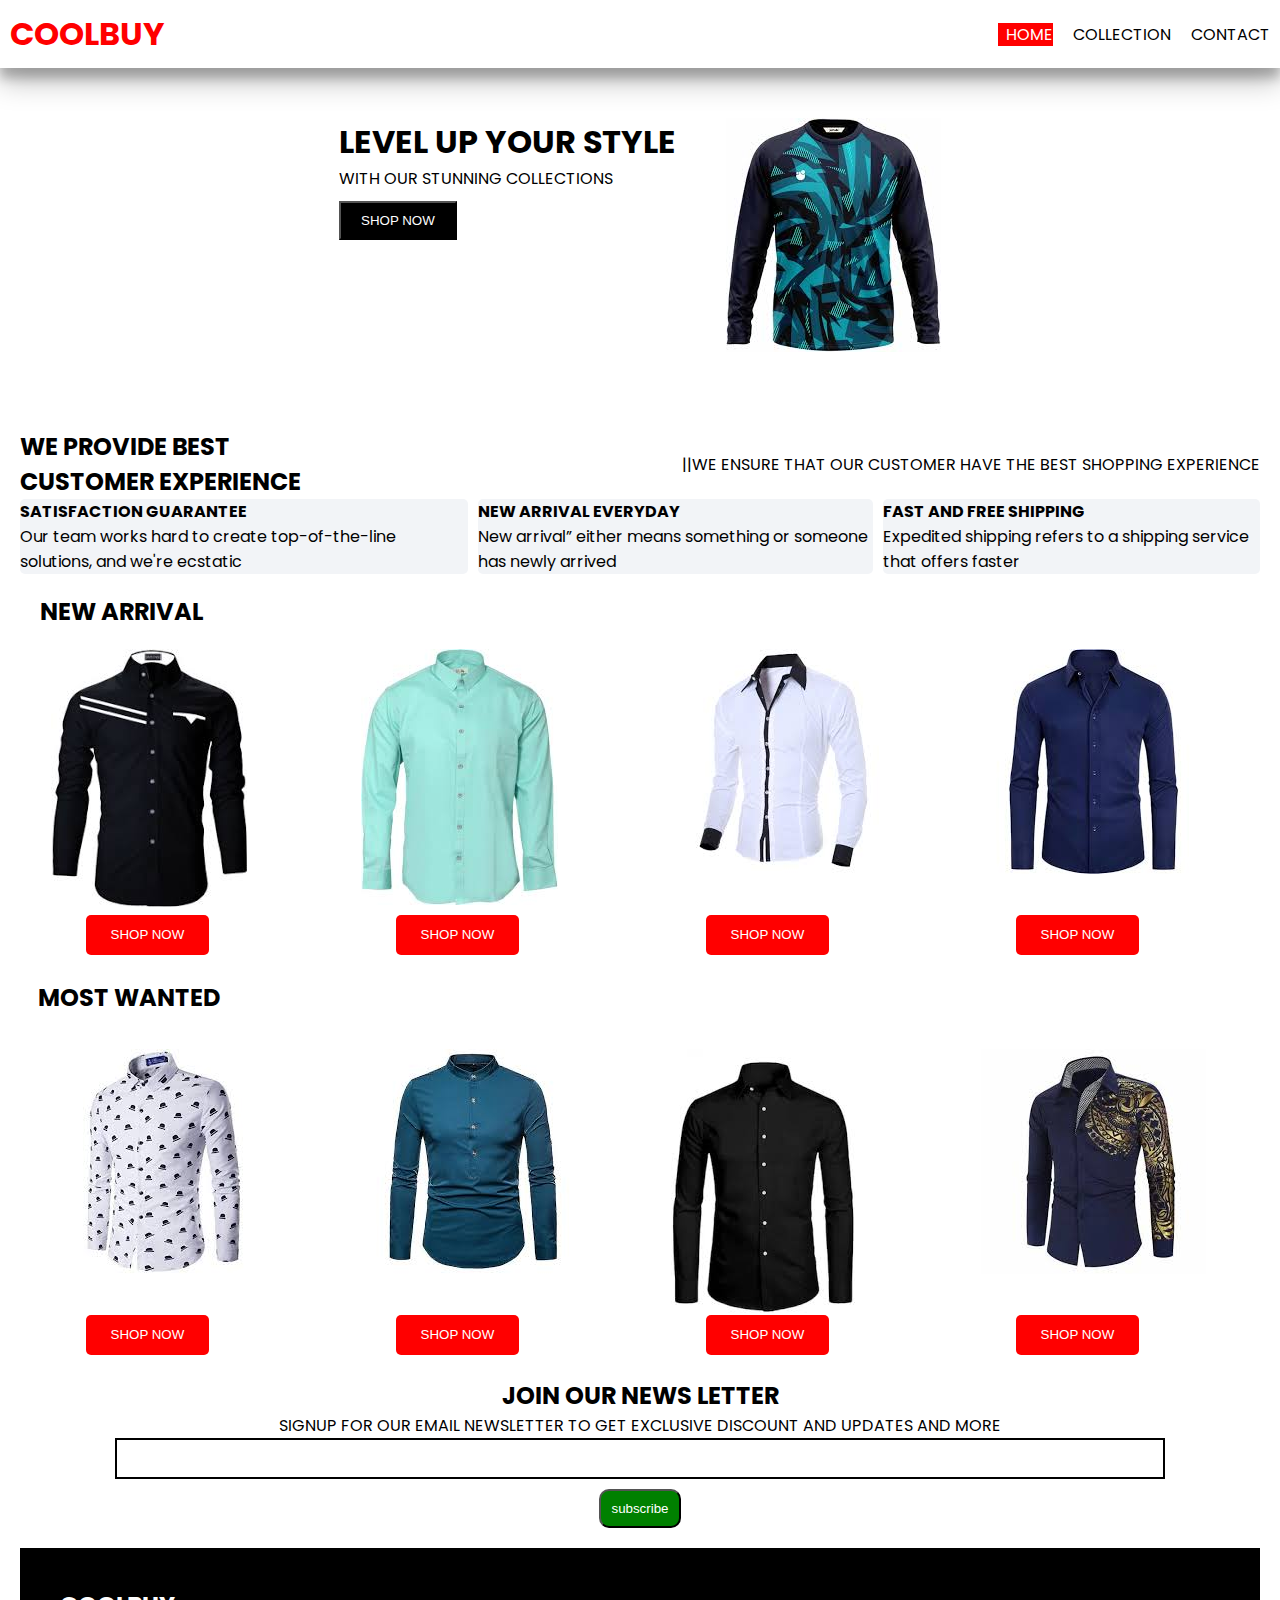
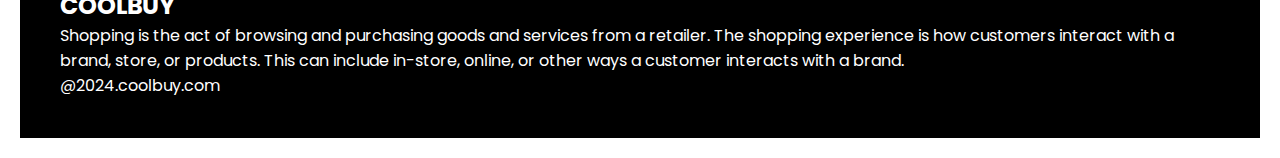
<file: index.html>
<!DOCTYPE html>
<html lang="en">
<head>
    <meta charset="UTF-8">
    <meta name="viewport" content="width=device-width, initial-scale=1.0">
    <title>coolbuy/home</title>
    <link rel="preconnect" href="https://fonts.googleapis.com">
    <link rel="preconnect" href="https://fonts.gstatic.com" crossorigin>
    <link href="https://fonts.googleapis.com/css2?family=Poppins:ital,wght@0,100;0,200;0,300;0,400;0,500;0,600;0,700;0,800;0,900;1,100;1,200;1,300;1,400;1,500;1,600;1,700;1,800;1,900&display=swap" rel="stylesheet">
    <link rel="stylesheet" href="./index.css">
    <link rel="stylesheet" href="https://cdnjs.cloudflare.com/ajax/libs/font-awesome/6.6.0/css/all.min.css" integrity="sha512-Kc323vGBEqzTmouAECnVceyQqyqdsSiqLQISBL29aUW4U/M7pSPA/gEUZQqv1cwx4OnYxTxve5UMg5GT6L4JJg==" crossorigin="anonymous" referrerpolicy="no-referrer" />
</head>
<body>
    <nav class="navbar">
        <h1 style="color: red;">COOLBUY<i class="fa-solid fa-cart-shopping" style="color: black;"></i></h1>

       <div class="navlinks">
        <p class="navlink"><a href="./index.html" style="background-color: red; color: white;"><i class="fa-solid fa-house" ></i>&nbsp;&nbsp;HOME</a></p>
        <p class="navlink"><a href="./collection.html" sty>COLLECTION</a></p>
        <p class="navlink"><a href="./contact.html">CONTACT</a></p>
       </div>
       
       <div class="navbar-menu-toggle">
        <i class="fa-solid fa-bars" id="toggle"></i>
       </div>
    </nav>
    <!-- side nav bar -->
    <div class="sidenavbar" id="sidebar">
        <p style="text-align: end;">
        <i class="fa-solid fa-xmark" id="cancel"></i>
        </p>
        <div class="sidenavlinks">
            <p class="sidenavlink"><a href="./index.html">HOME</a></p>
            <p class="sidenavlink"><a href="./collection.html">COLLECTION</a></p>
            <p class="sidenavlink"><a href="contact.html">CONTACT</a></p>
        </div>
    </div>
    <!-- header -->
     <div class="header">
        <div>
        <h1>LEVEL UP YOUR STYLE</h1>
        <p>WITH OUR STUNNING COLLECTIONS</p>
        <button class="header-button">SHOP NOW</button>
        </div>
    
    <div>
        <img src="./shirt.jpeg" alt="" class="header-image">
    </div>
     </div>
     <!-- service -->
      <div class="service">
        <div class="service-container-1">
            <div>
                <h2>WE PROVIDE BEST</h2>
                <h2>CUSTOMER EXPERIENCE</h2>
            </div>
            <div>
                <p>||WE ENSURE THAT OUR CUSTOMER HAVE THE BEST SHOPPING EXPERIENCE</p>
            </div>

        </div>
        <div class="service-container-2">
            <div>
                <i class="fa-regular fa-face-smile"></i>
                <h4>SATISFACTION GUARANTEE</h4>
                <P>Our team works hard to create top-of-the-line solutions, and we're ecstatic </P>
            </div>
            <div>
                <i class="fa-regular fa-face-smile"></i>
                <h4>NEW ARRIVAL EVERYDAY</h4>
                <P>New arrival” either means something or someone has newly arrived</P>
            </div>
            <div>
                <i class="fa-regular fa-face-smile"></i>
                <h4>FAST AND FREE SHIPPING</h4>
                <P> Expedited shipping refers to a shipping service that offers faster </P>
            </div>

        </div>

      
      <!-- new arrival -->
      
       
       <div>
       <h2 style="padding: 20px;">NEW ARRIVAL</h2>
       </div>
    
<div class="new-arrival">
    <div class="new-arrival-container">
        <img src="./shirt2.jpeg">
        <button>SHOP NOW<i class="fa-solid fa-arrow-right"></i></button>
     </div>
      <div class="new-arrival-container">
        <img src="./shirt3.jpeg">
        <button>SHOP NOW<i class="fa-solid fa-arrow-right"></i></button>
      </div>
      <div class="new-arrival-container">
        <img src="./shirt4.jpeg">
        <button>SHOP NOW<i class="fa-solid fa-arrow-right"></i></button>
      </div>
      <div class="new-arrival-container">
        <img src="./shirt5.jpeg">
        <button>SHOP NOW<i class="fa-solid fa-arrow-right"></i></button>
      </div>
</div>    
<!-- most wanted -->
<div>
    <h2 style="padding: 50px; position: relative;left: -2rem; top: 1rem;">MOST WANTED</h2>
    </div>
 
<div class="new-arrival">
 <div class="new-arrival-container">
     <img src="./st1.jpeg">
     <button>SHOP NOW<i class="fa-solid fa-arrow-right"></i></button>
  </div>
   <div class="new-arrival-container">
     <img src="./st2.jpeg">
     <button>SHOP NOW<i class="fa-solid fa-arrow-right"></i></button>
   </div>
   <div class="new-arrival-container">
     <img src="./st3.jpeg">
     <button>SHOP NOW<i class="fa-solid fa-arrow-right"></i></button>
   </div>
   <div class="new-arrival-container">
     <img src="./st4.jpeg">
     <button>SHOP NOW<i class="fa-solid fa-arrow-right"></i></button>
   </div>
</div> 

<!-- news -->
 <div class="news">
    <h2>JOIN OUR NEWS LETTER</h2>
    <P>SIGNUP FOR OUR EMAIL NEWSLETTER TO GET EXCLUSIVE DISCOUNT AND UPDATES AND MORE</P>
    <div>
        <input type="text" name="" id="" class="search">
    </div>
    <div>
        <button>subscribe</button>
    </div>
 </div>

 <!-- footer -->
  
 
 <div class="footer">
    <div class="footer-container">

       
        <div class="footer-box-1">
        
            <h2 class="headingtext">COOLBUY</h2>
            <p>Shopping is the act of browsing and purchasing goods and services from a retailer. The shopping experience is how customers interact with a brand, store, or products. This can include in-store, online, or other ways a customer interacts with a brand. 
            </p>
            <div class="footer-icons">
                <i class="fa-brands fa-facebook"></i>
                <i class="fa-brands fa-instagram"></i>
                <i class="fa-brands fa-twitter"></i>
            </div>
            <p>@2024.coolbuy.com</p>

        </div>
    </div>

 </div>


        

    
</body>
<script src="./index.js"></script>
</html>
</file>
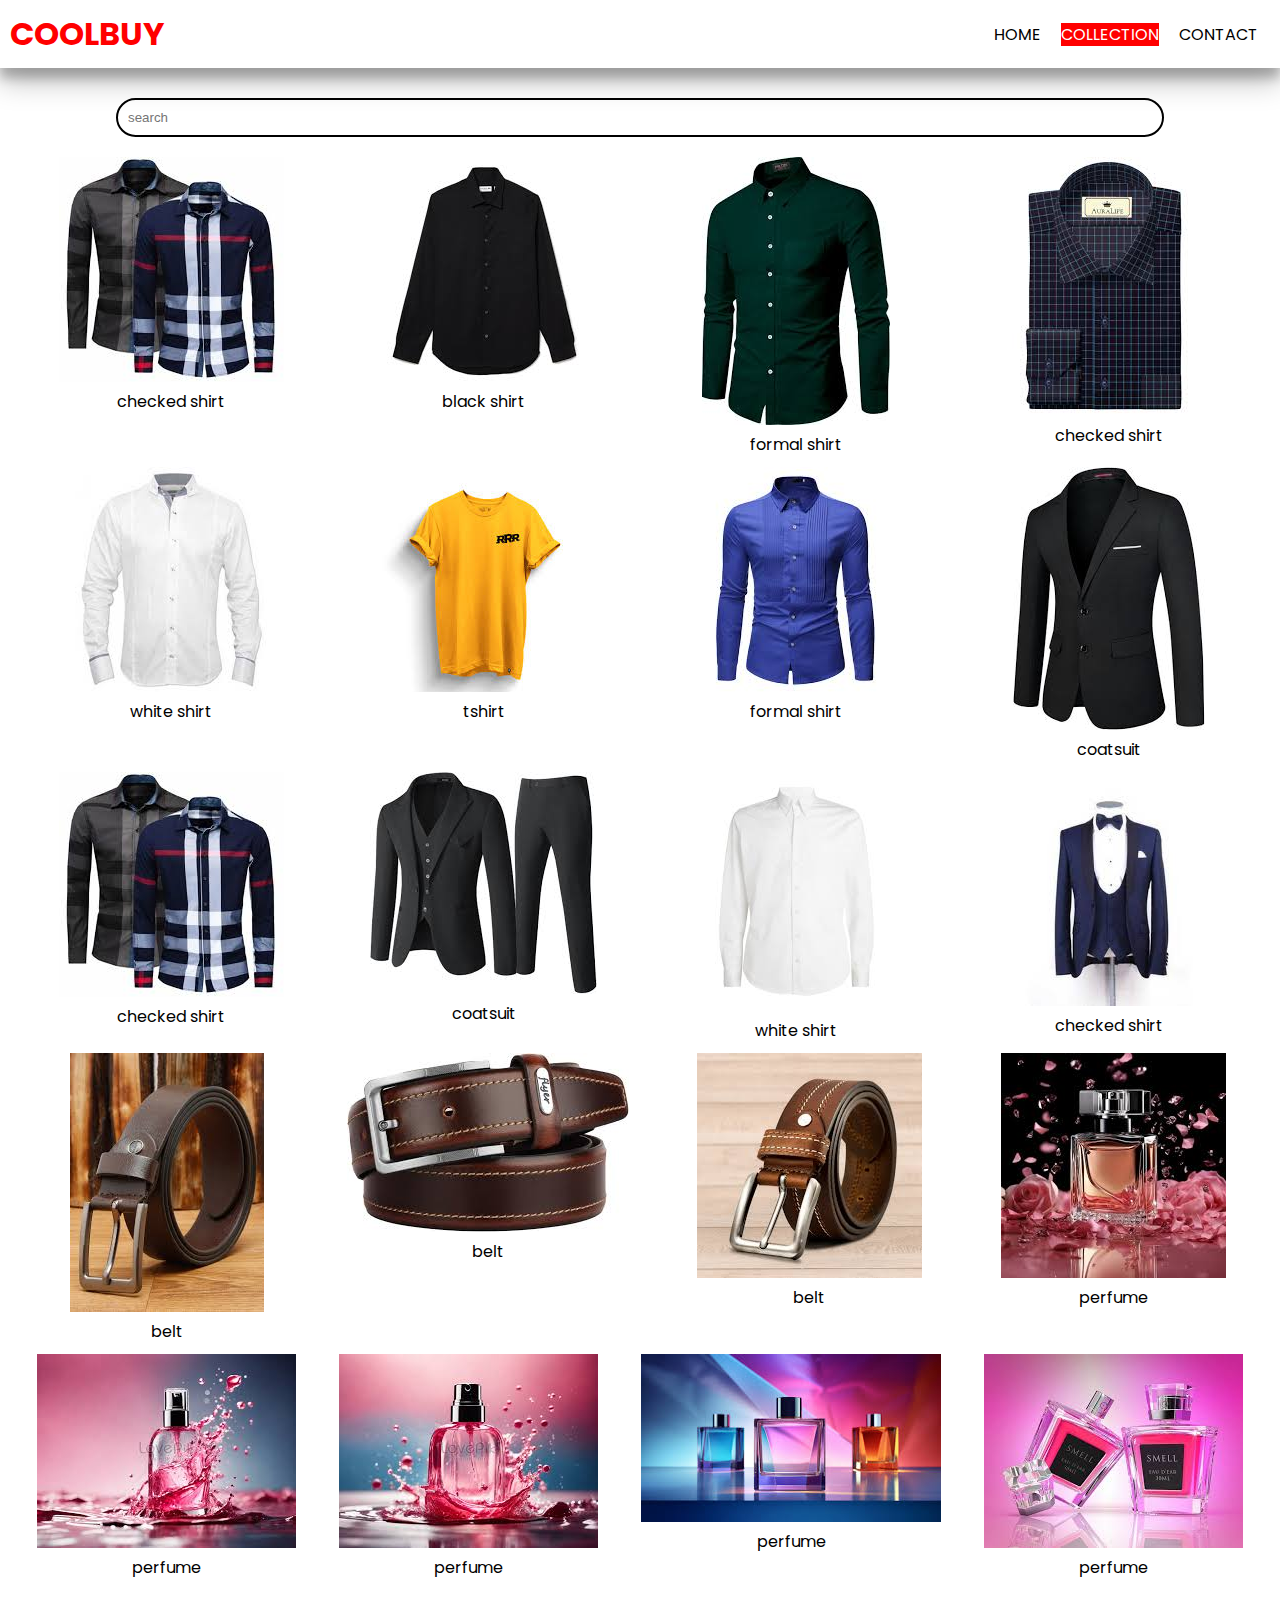
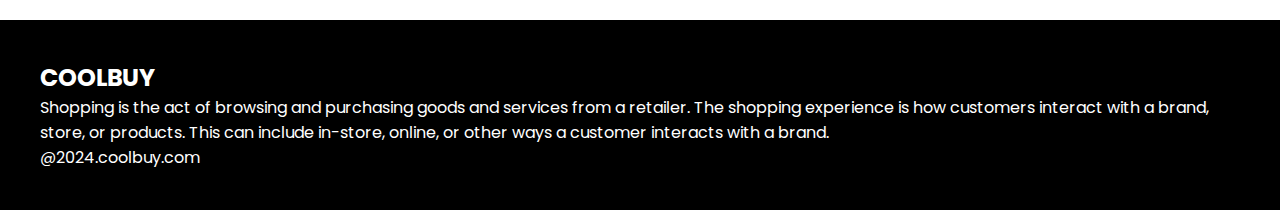
<file: collection.html>
<!DOCTYPE html>
<html lang="en">
<head>
    <meta charset="UTF-8">
    <meta name="viewport" content="width=device-width, initial-scale=1.0">
    <title>coolbuy/collection</title>
    <link rel="preconnect" href="https://fonts.googleapis.com">
    <link rel="preconnect" href="https://fonts.gstatic.com" crossorigin>
    <link href="https://fonts.googleapis.com/css2?family=Poppins:ital,wght@0,100;0,200;0,300;0,400;0,500;0,600;0,700;0,800;0,900;1,100;1,200;1,300;1,400;1,500;1,600;1,700;1,800;1,900&display=swap" rel="stylesheet">
    <link rel="stylesheet" href="./index.css">
    <link rel="stylesheet" href="https://cdnjs.cloudflare.com/ajax/libs/font-awesome/6.6.0/css/all.min.css" integrity="sha512-Kc323vGBEqzTmouAECnVceyQqyqdsSiqLQISBL29aUW4U/M7pSPA/gEUZQqv1cwx4OnYxTxve5UMg5GT6L4JJg==" crossorigin="anonymous" referrerpolicy="no-referrer" />
</head>
<body>
    <nav class="navbar">
        <h1 style="color: red;">COOLBUY<i class="fa-solid fa-cart-shopping" style="color: black;"></i></h1>
        

       <div class="navlinks">
        <p class="navlink"><a href="./index.html"><i class="fa-solid fa-house"></i>&nbsp;&nbsp;HOME</a></p>
        <p class="navlink"><a href="./collection.html"  style="background-color: red; color: white;">COLLECTION</a></p>
        <p class="navlink"><a href="./contact.html">CONTACT &nbsp;&nbsp;<i class="fa-solid fa-envelope"></i></a></p>
       </div>
       
       <div class="navbar-menu-toggle">
        <i class="fa-solid fa-bars" id="toggle"></i>
       </div>
    </nav>
    <!-- side nav bar -->
    <div class="sidenavbar" id="sidebar">
        <p style="text-align: end;">
        <i class="fa-solid fa-xmark" id="cancel"></i>
        </p>
        <div class="sidenavlinks">
            <p class="sidenavlink"><a href="./index.html">HOME</a></p>
            <p class="sidenavlink"><a href="./collection.html">COLLECTION</a></p>
            <p class="sidenavlink"><a href="./contact.html">CONTACT</a></p>
        </div>
    </div>

    <!-- product -->
     <div class="product-section">
        <form class="product-search">
            <input type="text" id="search" placeholder="search">
            <i class="fa-solid fa-magnifying-glass"></i>
        </form>
     </div>

     <div class="product" id="product">
        <div class="product-box">
            <img src="./shirt6.jpeg">
            <p>checked shirt</p>
        </div>
        <div class="product-box">
            <img src="./black shirt.jpeg">
            <p>black shirt</p>
        </div>
        <div class="product-box">
            <img src="./fo4.jpeg">
            <p>formal shirt</p>
        </div>
        <div class="product-box">
            <img src="./checked 2.jpeg">
            <p>checked shirt</p>
        </div>
        <div class="product-box">
            <img src="./white.jpeg">
            <p>white shirt</p>
        </div>
        <div class="product-box">
            <img src="./tshirt.jpeg">
            <p>tshirt</p>
        </div>
        <div class="product-box">
            <img src="./for1.jpeg">
            <p>formal shirt</p>
        </div>
        <div class="product-box">
            <img src="./coat.jpeg">
            <p>coatsuit</p>
        </div>
        <div class="product-box">
            <img src="./shirt6.jpeg">
            <p>checked shirt</p>
        </div>
        <div class="product-box">
            <img src="./coatsuit.jpeg">
            <p>coatsuit</p>
        </div>
        <div class="product-box">
            <img src="./for2.jpeg">
            <p>white shirt</p>
        </div>
        <div class="product-box">
            <img src="./coo.jpeg">
            <p>checked shirt</p>
        </div>
        <div class="product-box">
            <img src="./belt.jpeg">
            <p>belt</p>
        </div>
        <div class="product-box">
            <img src="./belt2.jpeg">
            <p>belt</p>
        </div>
        <div class="product-box">
            <img src="./belt3.jpeg">
            <p>belt</p>
        </div>
        <div class="product-box">
            <img src="./per1.jpeg">
            <p>perfume</p>
        </div>
        <div class="product-box">
            <img src="./pur2.jpeg">
            <p>perfume</p>
        </div>
        <div class="product-box">
            <img src="./pur3.jpeg">
            <p>perfume</p>
        </div>
        <div class="product-box">
            <img src="./pur4.jpeg">
            <p>perfume</p>
        </div>
        <div class="product-box">
            <img src="./pur5.jpeg">
            <p>perfume</p>
        </div>
        








     </div>
   


 <!-- footer -->
  
 
 <div class="footer">
    <div class="footer-container">

       
        <div class="footer-box-1">
        
            <h2 class="headingtext">COOLBUY</h2>
            <p>Shopping is the act of browsing and purchasing goods and services from a retailer. The shopping experience is how customers interact with a brand, store, or products. This can include in-store, online, or other ways a customer interacts with a brand. 
            </p>
            <div class="footer-icons">
                <i class="fa-brands fa-facebook"></i>
                <i class="fa-brands fa-instagram"></i>
                <i class="fa-brands fa-twitter"></i>
            </div>
            <p>@2024.coolbuy.com</p>

        </div>
    </div>

 </div>


        

    
</body>
<script src="./collection.js"></script>
<script src="./index.js"></script>
</html>
</file>
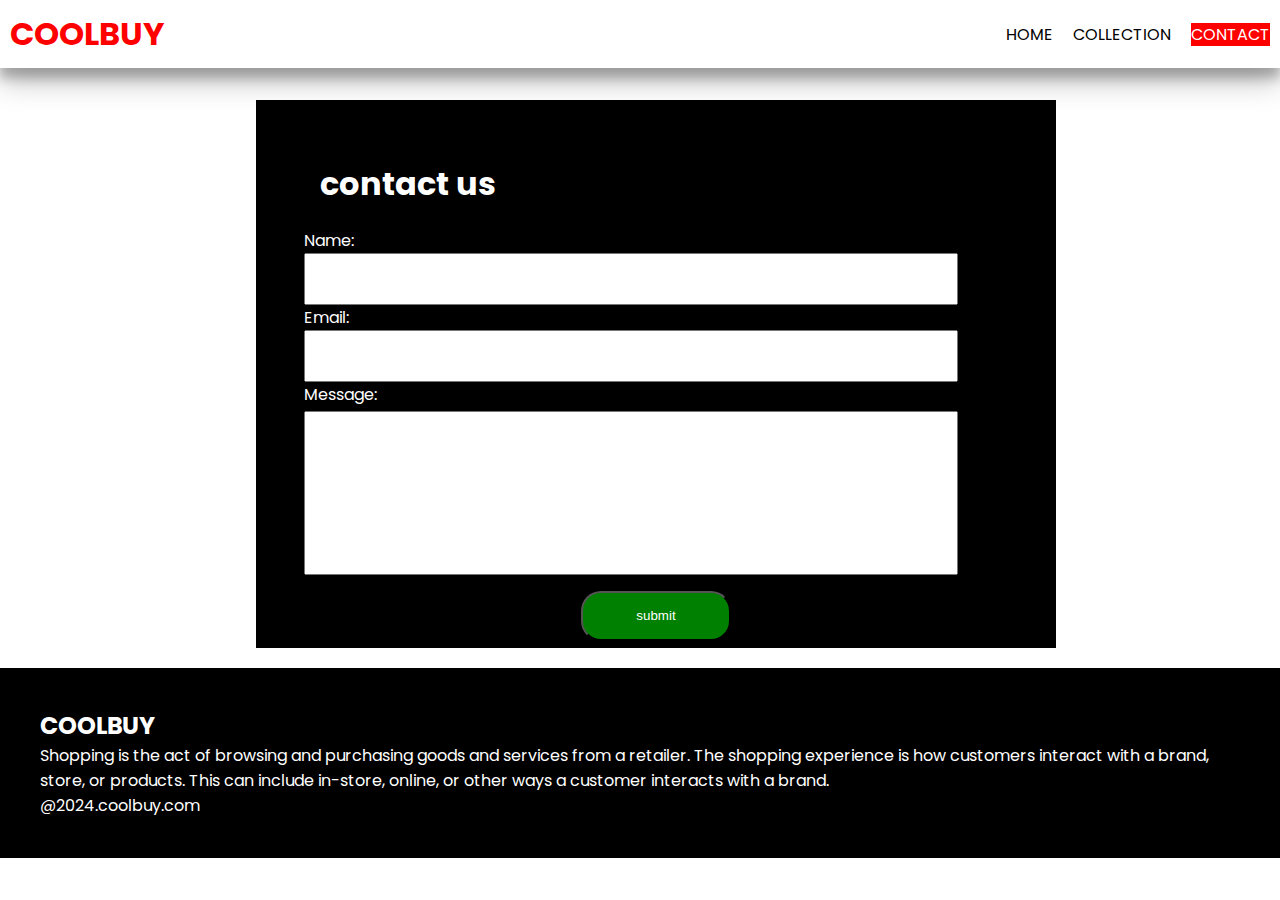
<file: contact.html>
<!DOCTYPE html>
<html lang="en">
<head>
    <meta charset="UTF-8">
    <meta name="viewport" content="width=device-width, initial-scale=1.0">
    <title>coolbuy/contact</title>
    <link rel="preconnect" href="https://fonts.googleapis.com">
    <link rel="preconnect" href="https://fonts.gstatic.com" crossorigin>
    <link href="https://fonts.googleapis.com/css2?family=Poppins:ital,wght@0,100;0,200;0,300;0,400;0,500;0,600;0,700;0,800;0,900;1,100;1,200;1,300;1,400;1,500;1,600;1,700;1,800;1,900&display=swap" rel="stylesheet">
    <link rel="stylesheet" href="./index.css">
    <link rel="stylesheet" href="https://cdnjs.cloudflare.com/ajax/libs/font-awesome/6.6.0/css/all.min.css" integrity="sha512-Kc323vGBEqzTmouAECnVceyQqyqdsSiqLQISBL29aUW4U/M7pSPA/gEUZQqv1cwx4OnYxTxve5UMg5GT6L4JJg==" crossorigin="anonymous" referrerpolicy="no-referrer" />
    <link rel="stylesheet" href="./contact.css">
</head>
<body >
    <nav class="navbar">
        <h1 style="color: red;">COOLBUY<i class="fa-solid fa-cart-shopping" style="color: black;"></i></h1>

       <div class="navlinks">
        <p class="navlink"><a href="./index.html">HOME</a></p>
        <p class="navlink"><a href="./collection.html">COLLECTION</a></p>
        <p class="navlink"><a href="./contact.html" style="background-color: red; color: white;">CONTACT</a></p>
       </div>
       
       <div class="navbar-menu-toggle">
        <i class="fa-solid fa-bars" id="toggle"></i>
       </div>
    </nav>
    <!-- side nav bar -->
    <div class="sidenavbar" id="sidebar">
        <p style="text-align: end;">
        <i class="fa-solid fa-xmark" id="cancel"></i>
        </p>
        <div class="sidenavlinks">
            <p class="sidenavlink"><a href="./index.html">HOME</a></p>
            <p class="sidenavlink"><a href="./collection.html">COLLECTION</a></p>
            <p class="sidenavlink"><a href="">CONTACT</a></p>
        </div>
    </div>

    <!-- contact -->

    <div class="contact">
        <h1 class="contact-h1">contact us</h1>
        <div class="contact-box">
            <div class="name" >
                <label>Name:</label><br>
            <input type="text" >
            </div>
            <div class="email" >
            <label>Email:</label><br>
            <input type="email" >
            </div>
            <div class="Message" >
            <label>Message:</label><br>
            <input type="text" >
            </div>
            <button class="contact-button">submit</button>

        </div>

    </div>


    <!-- footer -->
  
 
 <div class="footer">
    <div class="footer-container">

       
        <div class="footer-box-1">
        
            <h2 class="headingtext">COOLBUY</h2>
            <p>Shopping is the act of browsing and purchasing goods and services from a retailer. The shopping experience is how customers interact with a brand, store, or products. This can include in-store, online, or other ways a customer interacts with a brand. 
            </p>
            <div class="footer-icons">
                <i class="fa-brands fa-facebook"></i>
                <i class="fa-brands fa-instagram"></i>
                <i class="fa-brands fa-twitter"></i>
            </div>
            <p>@2024.coolbuy.com</p>

        </div>
    </div>

 </div>
    
        

    
</body>
<script src="./index.js"></script>
</html>
</file>
<file: index.css>
*{
    margin: 0;
    padding: 0;
}
body{
    font-family: "Poppins", sans-serif;
}
.navbar{
    display: flex;
    justify-content: space-between;
    align-items: center;
    padding: 10px;
    background-color: white;
    color: black;
    box-shadow: rgba(0, 0, 0, 0.25) 0px 14px 28px, rgba(0, 0, 0, 0.22) 0px 10px 10px;
}
.navlinks{
    display: flex;
    column-gap: 20px;
    
}
.navlinks a{
    text-decoration: none;
    color: black;
}
.navbar-menu-toggle{
    display: none;
}
.sidenavbar{
    background-color: black;
    width: 30%;
    height: 100%;
    position: fixed;
    top: 0;
    left: -60%;
    padding: 20px;
    color: white;
    transition: 1s;
    z-index: 2;
}
.sidenavlinks a{
   
    color: white;
    text-decoration: none;
}
.sidenavlink{
    margin-bottom: 30px;
}
#cancel{
    background-color: red;
}
/* header */
.header{
    display: flex;
    justify-content: center;
    gap: 50px;
    padding: 50px;
}
.header-button{
    padding-left: 20px;
    padding-right: 20px;
    padding-top: 10px;
    padding-bottom: 10px;
    margin-top: 10px;
    cursor: pointer;
    background-color: black;
    color: white;


}
.service{
    padding: 20px;
}
.service-container-1{
    display: flex;
    justify-content: space-between;
    align-items: center;
}
.service-container-2{
    display: flex;
    justify-content: space-between;
    align-items: center;
    gap: 10PX;
}
.service-container-2 div{
    background-color: #f2f4f7;
    border-radius: 5px;

}
.new-arrival{
    display: flex;
    justify-content: space-around;
    flex-wrap: wrap;


}

.new-arrival-container{
    position: relative;
    flex-basis: 20%;
    height: 100%;
    
}
.new-arrival button{
    padding-left: 10%;
    padding-right: 10%;
    padding-top: 5%;
    padding-bottom: 5%;
    margin-top: 10px;
    position: absolute;
    top: 16rem;
    left: 14%;
    border-radius: 5px;
    border: none;
    background-color:red;
    color: white;
}
.news{
    margin-top: 3rem;
    display: flex;
    flex-direction: column;
    align-items: center;

}
.news input{
    padding: 11px;
    width: 80vw;
    border: 2px solid black;
}
.news button{
    margin-top: 10px;
    color: white;
    background-color: green;
    border-radius: 10px;
    padding: 10px;

}
.footer{
    margin-top: 20px;
    padding: 40px;
    background-color: black;
    color: white;

}

@media screen and (max-width:700px) {
     .navbar-menu-toggle{
    display: block;
       }
    .navlinks{
        display: none;
    }
    .header-image{
        display: none;
    }
    .service-container-1{
        display: none;
    }
    .service-container-2 {
        flex-direction: column;
    }

.new-arrival button{
    padding-left: 10%;
    padding-right: 10%;
    padding-top: 5%;
    padding-bottom: 5%;
    margin-top: 10px;
    position: absolute;
    top: 40%;
    left: 20%;
    border-radius: 5px;
    border: none;
    background-color: red;
    color: white;
   
    


   
}
.new-arrival{
    display: flex;
    justify-content: space-around;
    width: 350px;
}



}


/* collection */
.product-section{
    margin-top: 30px;
}
.product-search{
width: 80%;
border: 2px solid black;
border-radius: 20px;
display: flex;
justify-content: space-between;
align-items: center;
padding: 10px;
margin: auto;

}
.product-search input{
    border: none;
    background-color: transparent;
    width: 100%;
}
.product-search input:focus{
    outline: none;
}
.product{
    padding: 20px;
    display: flex;
    gap: 10px;
    justify-content: space-around;
    flex-wrap: wrap;
}
.product-box{
    text-align: center;
    flex-basis: 20%;
}
.product-box:hover{
    transform: scale(1.1);

}

/* contact */

.contact-box{
    display: flex;
    justify-content: space-between;
    flex-direction: column;
    align-items: center;
    margin-top: 10%;
    color: white;
    margin-left: -29rem;
}
.contact{
    background-color: black;
    width: 800px;
    height: 500px;
    margin-left: 20%;
    margin-top: 2rem;
    padding-top: 3rem;
}
.contact-box input{
    width: 120%;
}
.contact-button{
    margin-top: 1rem;
    margin-left: 29rem;
    width: 150px;
    height: 50px;
    border-radius: 20px;
    background-color: green;
    color: white;

}
.contact-h1{
    color: white;
     position: absolute;
      top: 10rem; 
      left: 20rem;
}
.name{
    width: 400px;
     margin-left: 10rem;
}
.email{
    width: 400px; 
    margin-left: 10rem;
}
.Message{
    width: 400px;
     margin-left: 10rem
}
.name input{
    width: 650px;
     height: 3rem;
}
.email input{  
    width: 650px;
    height: 3rem;
}
.Message input{
    width: 650px; 
    height: 1rem; 
    padding-bottom: 9rem;
}
</file>
<file: contact.css>
@media screen and (max-width:700px){

/* contact */
body{
    overflow: hidden;
}

.contact-box{
    display: flex;
    justify-content: space-between;
    flex-direction: column;
    align-items: center;
    margin-top: 10%;
    color: white;
    margin-left: -29rem;
}
.contact{
    background-color: black;
    width: 390px;
    height: 400px;
    margin-left: 1%;
    margin-top: 2rem;
    padding-top: 3rem;
    color: white;
}
.contact-box input{
    width: 50%;
    margin-left: 10rem;
    
}
.contact-button{
    margin-top: 1rem;
    margin-left: 29rem;
    width: 150px;
    height: 50px;
    border-radius: 20px;
    background-color: green;
    color: white;

}
.contact-h1{
    position: absolute;
    top: 5rem;
    left: -.1rem;
}
.name{
    width: 3px;
}
.email{
    width: 3px; 
}
.Message{
    width: 3px;
}
.name input{
    width: 320px;
     height: 3rem;
     position: relative;
     right: 10rem;
}
.email input{  
    width: 320px;
     height: 3rem;
     position: relative;
     right: 10rem;
}
.Message input{
    width:320px; 
    height: 1rem; 
    padding-bottom: 4rem;
    position: relative;
    right: 10rem;
}
}
</file>
